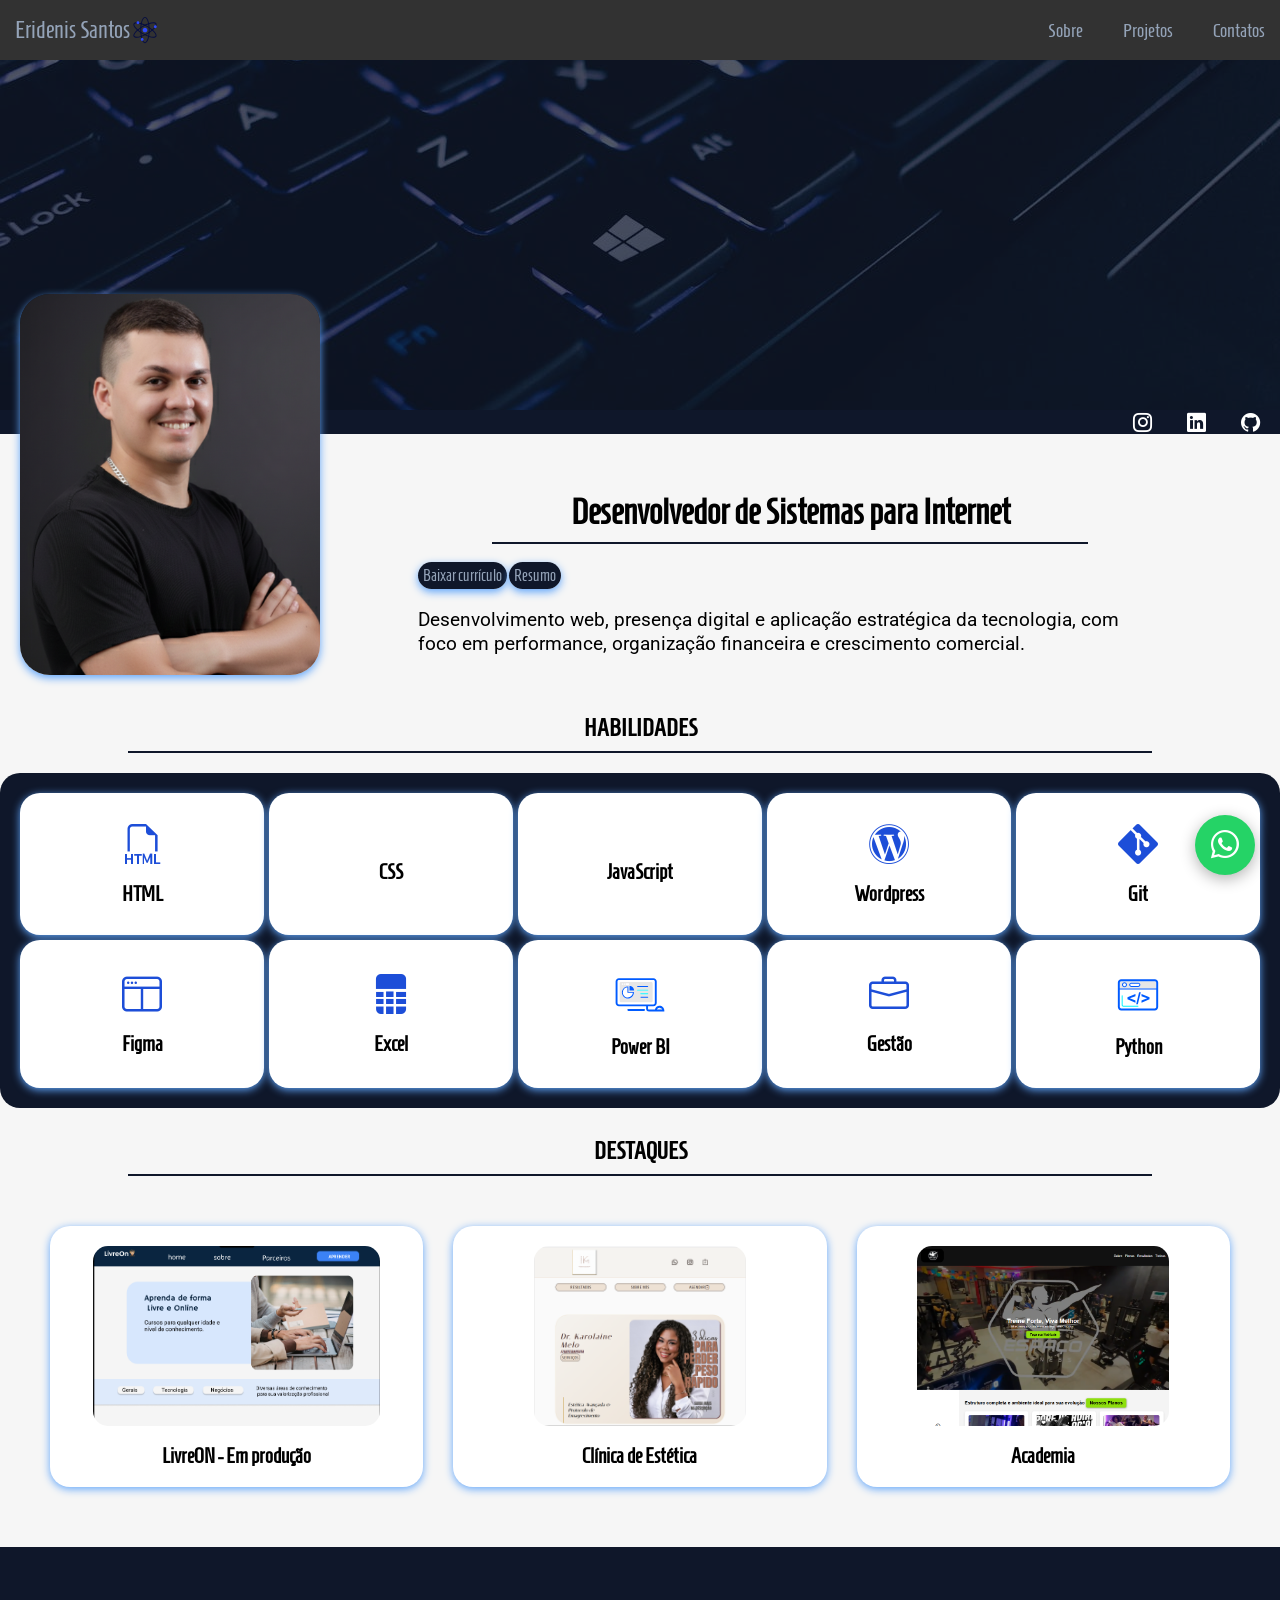
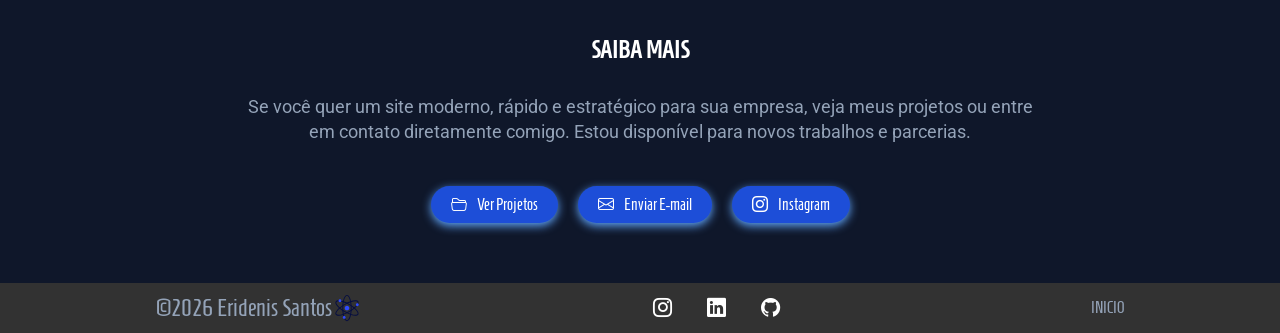
<file: index.html>
<!DOCTYPE html>
<html lang="pt-br">

<head>
    <meta charset="UTF-8">
    <meta name="viewport" content="width=device-width, initial-scale=1.0">
    <title>Eridenis Santos | Portfólio</title>
    <link rel="icon" href="/img/logo-eridenis.png" type="image/png">
    <link rel="shortcut icon" href="img/logo-eridenis.png" type="image/png">
    <meta name="description"
        content="Desenvolvedor web em Patos-PB. Criação de sites modernos, rápidos e estratégicos para empresas que querem crescer no digital. Portfólio profissional de Eridenis Santos.">
    <meta name="author" content="Eridenis Santos">
    <meta name="keywords"
        content="desenvolvedor web, criação de sites, sites institucionais, web designer Patos PB, programador frontend, HTML CSS JavaScript, Eridenis Santos">
    <meta property="og:title" content="Eridenis Santos | Desenvolvedor Web">
    <meta property="og:description"
        content="Criação de sites modernos e estratégicos para empresas crescerem no digital.">
    <meta property="og:image" content="./img/logo-eridenis.png">
    <meta property="og:url" content="https://eridenissantos.netlify.app">
    <meta property="og:type" content="website">
    <meta name="google-site-verification" content="TXZx0pOR_tNbW6c4YZ1NVXek9ramh_gL2J93fbQs8Ko" />
    <link rel="canonical" href="https://eridenisportfolio.netlify.app/">
    <!-- Bootstrap  Icons -->
    <link rel="stylesheet" href="https://cdn.jsdelivr.net/npm/bootstrap-icons@1.13.1/font/bootstrap-icons.min.css">

    <!-- Google Fonts -->
    <link
        href="https://fonts.googleapis.com/css2?family=Homenaje&family=Italianno&family=Roboto:wght@300;400;700&display=swap"
        rel="stylesheet">
    <link href="https://fonts.googleapis.com/css2?family=Italiana&display=swap" rel="stylesheet">
    <!-- CSS -->
    <link rel="stylesheet" href="css/style.css">
</head>

<body>

    <header>
        <div class="logo">
            Eridenis Santos <img class="svg" src="img/genetic-data-svgrepo-com.svg" alt="logo marca eri">
        </div>

        <nav>
            <ul>
                <li><a href="pages/sobre.html">Sobre</a></li>
                <li><a href="pages/projetos.html">Projetos</a></li>
                <li><a href="pages/contatos.html">Contatos</a></li>
            </ul>
        </nav>
    </header>

    <section class="banner">
        <img class="img-banner" src="img/hero-teclado.jpg" alt="plano de fundo teclado">
        <nav class="social">
            <a rel="noopener noreferrer" target="_blank" href="https://www.instagram.com/eridenissantos/"><i
                    class="bi bi-instagram"></i></a>
            <a rel="noopener noreferrer" target="_blank" href="https://www.linkedin.com/in/eridenissantos/"><i
                    class="bi bi-linkedin"></i></a>
            <a rel="noopener noreferrer" target="_blank" href="https://github.com/eridenissantos"><i
                    class="bi bi-github"></i></a>
        </nav>
    </section>

    <section class="hero">

        <div class="container-hero">
            <img class="img-perfil" src="img/Gemini_Generated_Image_vzcfvlvzcfvlvzcf.png"
                alt="foto de eridenis sorrindo">
            <div class="text-hero">

                <div class="divisao">
                    <h1>Desenvolvedor de Sistemas para Internet</h1>
                </div>

                <a class="btn" href="documentos/Currículo-Eridenes-JPA2026.1.pdf" download="Curriculo--eridenes">Baixar
                    currículo</a>
                <a class="btn" href="pages/sobre.html">Resumo</a>
                <p>Desenvolvimento web, presença digital e aplicação estratégica da tecnologia, com foco em performance,
                    organização financeira e crescimento comercial.</p>
            </div>

        </div>
    </section>
    <section class="habilidades">
        <div class="divisao">
            <h2>HABILIDADES</h2>
        </div>

        <div class="cards">
            <div class="card-item">
                <i class="bi bi-filetype-html"></i>
                <h2>HTML</h2>
            </div>

            <div class="card-item">
                <i class="bi bi-css"></i>
                <h2>CSS</h2>
            </div>

            <div class="card-item">
                <i class="bi bi-javascript"></i>
                <h2>JavaScript</h2>
            </div>

            <div class="card-item">
                <i class="bi bi-wordpress"></i>
                <h2>Wordpress</h2>
            </div>

            <div class="card-item">
                <i class="bi bi-git"></i>
                <h2 id="git">Git</h2>
            </div>

            <div class="card-item">
                <i class="bi bi-window-split"></i>
                <h2>Figma</h2>
            </div>

            <div class="card-item">
                <i class="bi bi-file-spreadsheet-fill"></i>
                <h2>Excel</h2>
            </div>

            <div class="card-item">
                <img class="svg" src="img/interface-control-svgrepo-com.svg" alt="dashboard">
                <h2>Power BI</h2>
            </div>

            <div class="card-item">
                <i class="bi bi-briefcase"></i>
                <h2>Gestão</h2>
            </div>

            <div class="card-item">
                <img class="svg" src="img/availability-svgrepo-com.svg" alt="figura code Python">
                <h2>Python</h2>
            </div>

        </div>
    </section>
    <div class="divisao">
        <h2>DESTAQUES</h2>
    </div>
    <section class="destaques">


        <div class="card-item">
            <a target="_blank" href="#">
                <img src="img/livreon.png" alt="foto de site livreon">
            </a>
            <h2>LivreON - Em produção</h2>
        </div>

        <div class="card-item">
            <a target="_blank" href="https://drkarolainemelo.netlify.app">
                <img src="img/siteestetica.png" alt="foto de site de estética">
            </a>
            <h2>Clínica de Estética</h2>
        </div>

        <div class="card-item">
            <a target="_blank" href="https://espacofitnes.netlify.app">
                <img src="img/site-espaço.png" alt="foto de site de academia">
            </a>
            <h2>Academia</h2>
        </div>

    </section>

    <section class="saiba-mais">
        <div class="divisao">
            <h2>SAIBA MAIS</h2>
        </div>

        <div class="container-saiba">
            <p>
                Se você quer um site moderno, rápido e estratégico para sua empresa,
                veja meus projetos ou entre em contato diretamente comigo.
                Estou disponível para novos trabalhos e parcerias.
            </p>

            <div class="acoes-saiba">

                <a href="pages/projetos.html" class="btn-saiba">
                    <i class="bi bi-folder2-open"></i>
                    Ver Projetos
                </a>

                <a href="mailto:contatoeridenes@gmail.com" class="btn-saiba">
                    <i class="bi bi-envelope"></i>
                    Enviar E-mail
                </a>

                <a href="https://www.instagram.com/eridenissantos/" target="_blank" rel="noopener noreferrer"
                    class="btn-saiba">
                    <i class="bi bi-instagram"></i>
                    Instagram
                </a>

            </div>
        </div>
    </section>
    <div>
        <a href="https://wa.me/5583981757117" class="whatsapp-float" target="_blank" rel="noopener noreferrer"
            aria-label="Falar no Whatsapp">
            <i class="bi bi-whatsapp"></i>
        </a>
    </div>
    <footer>
        <div class="logo">
            &copy;2026 Eridenis Santos <img class="svg" src="img/genetic-data-svgrepo-com.svg" alt="logo marca eri">
        </div>
        <nav class="social">
            <a rel="noopener noreferrer" target="_blank" href="https://www.instagram.com/eridenissantos/"><i
                    class="bi bi-instagram"></i></a>
            <a rel="noopener noreferrer" target="_blank" href="https://www.linkedin.com/in/eridenissantos/"><i
                    class="bi bi-linkedin"></i></a>
            <a rel="noopener noreferrer" target="_blank" href="https://github.com/eridenissantos"><i
                    class="bi bi-github"></i></a>
        </nav>
        <div>
            <a href="#">INICIO</a>
        </div>
    </footer>

</body>

</html>
</file>
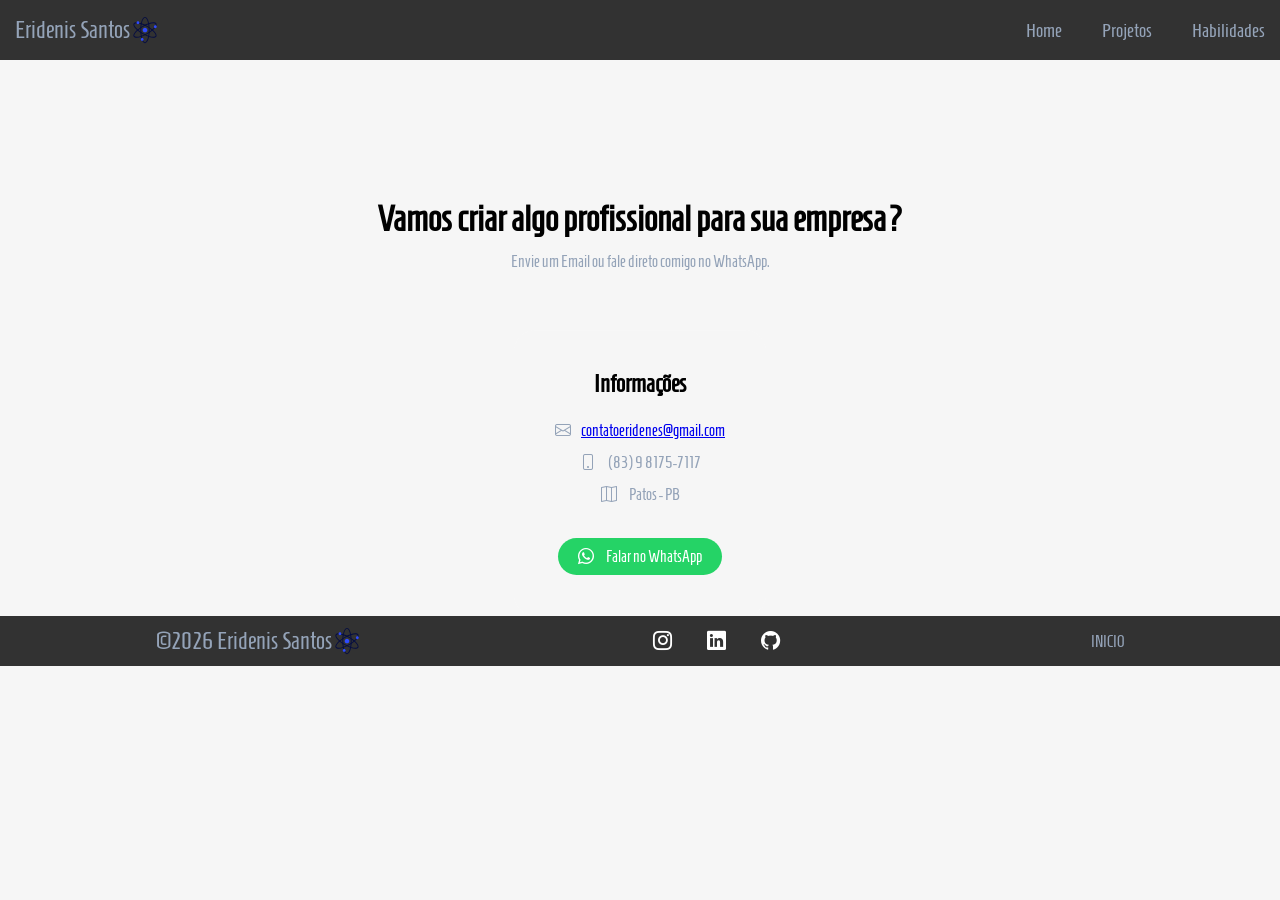
<file: pages/contatos.html>
<!DOCTYPE html>
<html lang="pt-br">

<head>
    <meta charset="UTF-8">
    <meta name="viewport" content="width=device-width, initial-scale=1.0">
    <title>Eridenis Santos | Contatos </title>
    <link rel="shortcut icon" href="../img/logo-eridenis.png" type="image/png">
    <meta name="description"
        content="Desenvolvedor web em Patos-PB. Resumo sobre experiências e habilidades de Eridenes Santos.">
    <meta name="author" content="Eridenis Santos">
    
    <!-- Bootstrap  Icons -->
    <link rel="stylesheet" href="https://cdn.jsdelivr.net/npm/bootstrap-icons@1.13.1/font/bootstrap-icons.min.css">

    <!-- Google Fonts -->
    <link href="https://fonts.googleapis.com/css2?family=Inter:wght@300;400;600&display=swap" rel="stylesheet">
    <link
        href="https://fonts.googleapis.com/css2?family=Homenaje&family=Italianno&family=Roboto:wght@300;400;700&display=swap"
        rel="stylesheet">
    <link href="https://fonts.googleapis.com/css2?family=Italiana&display=swap" rel="stylesheet">
    <!-- CSS -->
    <link rel="stylesheet" href="../css/style.css">
    <link rel="stylesheet" href="../css/contatos.css">
</head>

<body>
    <header>
        <div class="logo">
            Eridenis Santos <img class="svg" src="../img/genetic-data-svgrepo-com.svg" alt="logo marca eri">
        </div>

        <nav>
            <ul>
                <li><a href="../index.html">Home</a></li>
                <li><a href="projetos.html">Projetos</a></li>
                <li><a href="../index.html#git">Habilidades</a></li>
            </ul>
        </nav>
    </header>

    <section class="contato-hero">
        <h1>Vamos criar algo profissional para sua empresa?</h1>
        <p>Envie um Email ou fale direto comigo no WhatsApp.</p>
    </section>

    <section class="contato-container">

        <div class="contato-info">
            <h2>Informações</h2>

            <p><i class="bi bi-envelope"></i><a
                    href="mailto:seuemail@gmail.com?subject=Solicitação de Orçamento&body=Olá, quero solicitar um orçamento.">contatoeridenes@gmail.com</a>
            </p>
            <p><i class="bi bi-phone"></i> (83) 9 8175-7117</p>
            <p><i class="bi bi-map"></i> Patos - PB</p>

            <a target="_blank" rel="noopener noreferrer" href="https://wa.me/5581757117" class="btn-whats">
                <i class="bi bi-whatsapp"></i> Falar no WhatsApp
            </a>
        </div>


    </section>

    <footer>
        <div class="logo">
            &copy;2026 Eridenis Santos <img class="svg" src="../img/genetic-data-svgrepo-com.svg" alt="logo marca eri">
        </div>
        <nav class="social">
            <a rel="noopener noreferrer" target="_blank" href="https://www.instagram.com/eridenissantos/"><i
                    class="bi bi-instagram"></i></a>
            <a rel="noopener noreferrer" target="_blank" href="https://www.linkedin.com/in/eridenissantos/"><i
                    class="bi bi-linkedin"></i></a>
            <a rel="noopener noreferrer" target="_blank" href="https://github.com/eridenissantos"><i
                    class="bi bi-github"></i></a>
        </nav>
        <div>
            <a href="#">INICIO</a>
        </div>
    </footer>
</body>

</html>
</file>
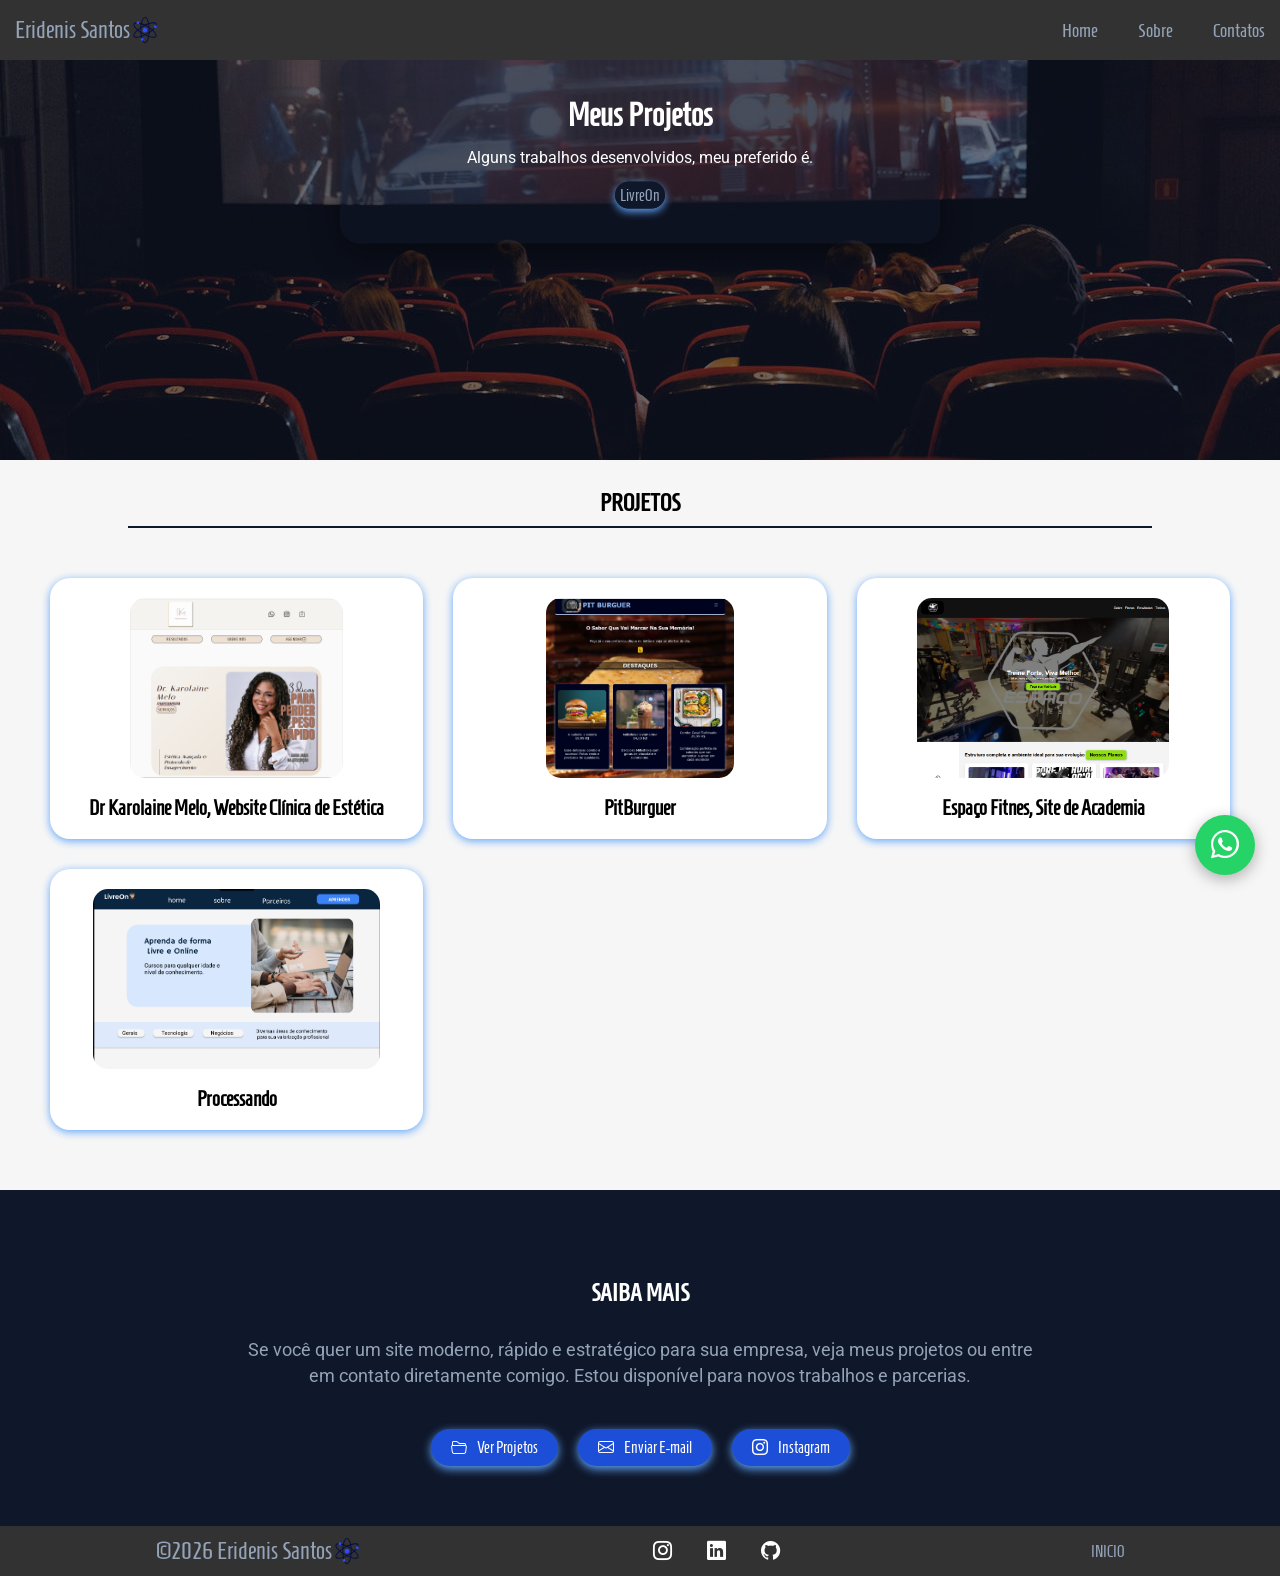
<file: pages/projetos.html>
<!DOCTYPE html>
<html lang="pt-br">

<head>
    <meta charset="UTF-8">
    <meta name="viewport" content="width=device-width, initial-scale=1.0">
    <title>Eridenis Santos | PROJETOS </title>
    <link rel="shortcut icon" href="../img/logo-eridenis.png" type="image/png">
    <meta name="description"
        content="Desenvolvedor web em Patos-PB. Apresentação de projetos raelizados, design, programação.">
    <meta name="author" content="Eridenis Santos">
    
    <!-- Bootstrap  Icons -->
    <link rel="stylesheet" href="https://cdn.jsdelivr.net/npm/bootstrap-icons@1.13.1/font/bootstrap-icons.min.css">

    <!-- Google Fonts -->
    <link href="https://fonts.googleapis.com/css2?family=Inter:wght@300;400;600&display=swap" rel="stylesheet">
    <link
        href="https://fonts.googleapis.com/css2?family=Homenaje&family=Italianno&family=Roboto:wght@300;400;700&display=swap"
        rel="stylesheet">
    <link href="https://fonts.googleapis.com/css2?family=Italiana&display=swap" rel="stylesheet">
    <!-- CSS -->
    <link rel="stylesheet" href="../css/style.css">
    <link rel="stylesheet" href="../css/projetos.css">
</head>

<body>
    <header>
        <div class="logo">
            Eridenis Santos <img class="svg" src="../img/genetic-data-svgrepo-com.svg" alt="logo marca eri">
        </div>

        <nav>
            <ul>
                <li><a href="../index.html">Home</a></li>
                <li><a href="sobre.html">Sobre</a></li>
                <li><a href="contatos.html">Contatos</a></li>
            </ul>
        </nav>
    </header>
    <section class="banner">
        <img class="img-banner" src="../img/cinema-projetos.jpg" alt="plano de fundo teclado">

        <div class="banner-card">
            <h1>Meus Projetos</h1>
            <p>Alguns trabalhos desenvolvidos, meu preferido é.</p>
            <a href="#LIVREON" class="btn">LivreOn</a>
        </div>
    </section>
    <section class="habilidades">
        <div class="divisao">
            <h2>PROJETOS</h2>
        </div>

        <section class="destaques">


        <div class="card-item">
            <a target="_blank" href="https://drkarolainemelo.netlify.app">
                <img src="../img/siteestetica.png" alt="foto de site de estética">
            </a>
            <h2>Dr Karolaine Melo, Website Clínica de Estética</h2>
        </div>

        <div class="card-item">
            <a target="_blank" href="#">
                <img src="../img/Captura de tela 2026-02-27 224301.png" alt="foto de site de estética">
            </a>
            <h2>PitBurguer</h2>
        </div>

        <div class="card-item">
            <a target="_blank" href="https://espacofitnes.netlify.app">
                <img src="../img/site-espaço.png" alt="foto de site de estética">
            </a>
            <h2>Espaço Fitnes, Site de Academia</h2>
        </div>
        <div class="card-item">
            <a target="_blank" href="#">
                <img src="../img/livreon.png" alt="foto de site livreon">
            </a>
            <h2>Processando</h2>
        </div>

        
    </section>

    <section class="saiba-mais">
        <div class="divisao">
            <h2>SAIBA MAIS</h2>
        </div>

        <div class="container-saiba">
            <p>
                Se você quer um site moderno, rápido e estratégico para sua empresa,
                veja meus projetos ou entre em contato diretamente comigo.
                Estou disponível para novos trabalhos e parcerias.
            </p>
            <div class="acoes-saiba">

                <a href="projetos.html" class="btn-saiba">
                    <i class="bi bi-folder2-open"></i>
                    Ver Projetos
                </a>

                <a href="mailto:contatoeridenes@gmail.com" class="btn-saiba">
                    <i class="bi bi-envelope"></i>
                    Enviar E-mail
                </a>

                <a href="https://www.instagram.com/eridenissantos/" target="_blank" rel="noopener noreferrer"
                    class="btn-saiba">
                    <i class="bi bi-instagram"></i>
                    Instagram
                </a>

            </div>
        </div>
    </section>
    <div>
        <a href="https://wa.me/5583981757117" class="whatsapp-float" target="_blank" rel="noopener noreferrer"
            aria-label="Falar no Whatsapp">
            <i class="bi bi-whatsapp"></i>
        </a>
    </div>
    <footer>
        <div class="logo">
            &copy;2026 Eridenis Santos <img class="svg" src="../img/genetic-data-svgrepo-com.svg" alt="logo marca eri">
        </div>
        <nav class="social">
            <a rel="noopener noreferrer" target="_blank" href="https://www.instagram.com/eridenissantos/"><i
                    class="bi bi-instagram"></i></a>
            <a rel="noopener noreferrer" target="_blank" href="https://www.linkedin.com/in/eridenissantos/"><i
                    class="bi bi-linkedin"></i></a>
            <a rel="noopener noreferrer" target="_blank" href="https://github.com/eridenissantos"><i
                    class="bi bi-github"></i></a>
        </nav>
        <div>
            <a href="#">INICIO</a>
        </div>
    </footer>

</body>

</html>
</file>
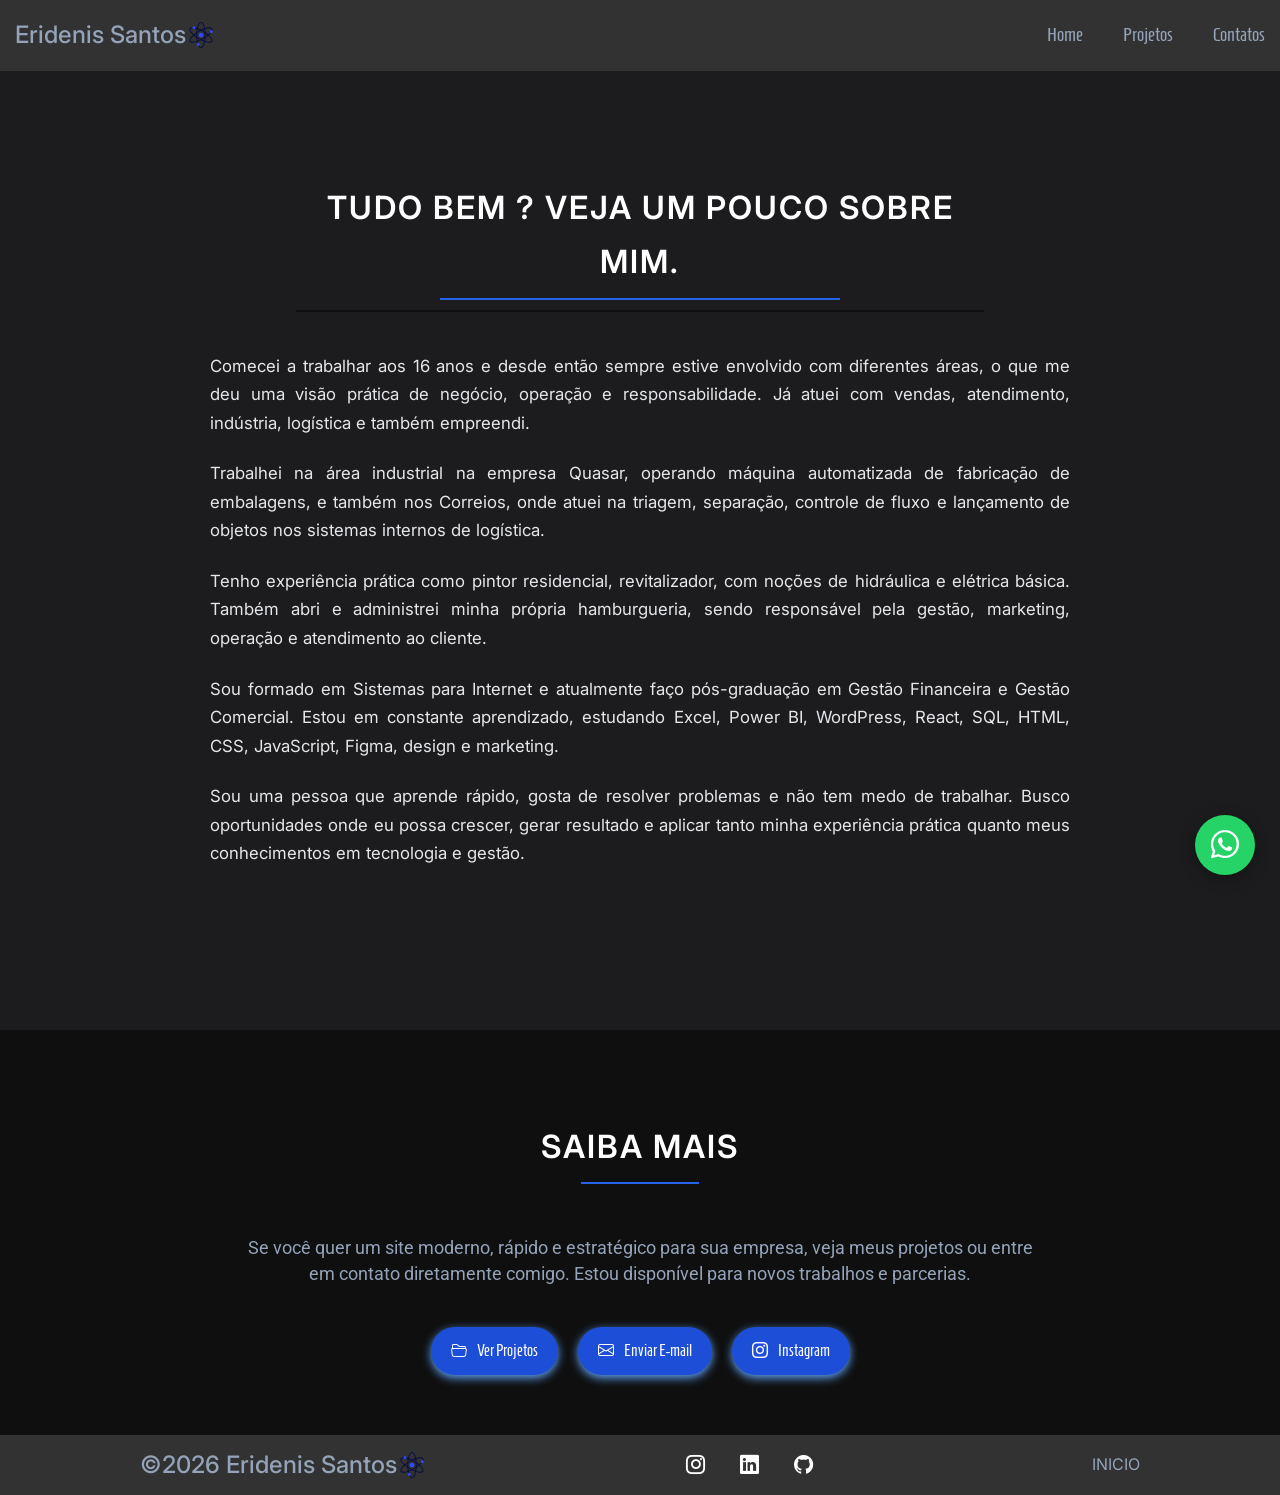
<file: pages/sobre.html>
<!DOCTYPE html>
<html lang="pt-br">

<head>
    <meta charset="UTF-8">
    <meta name="viewport" content="width=device-width, initial-scale=1.0">
    <title>Eridenis Santos | SOBRE </title>
    <link rel="shortcut icon" href="../img/logo-eridenis.png" type="image/png">
    <meta name="description"
        content="Desenvolvedor web em Patos-PB. Resumo sobre experiências e habilidades de Eridenes Santos.">
    <meta name="author" content="Eridenis Santos">
    
    <!-- Bootstrap  Icons -->
    <link rel="stylesheet" href="https://cdn.jsdelivr.net/npm/bootstrap-icons@1.13.1/font/bootstrap-icons.min.css">

    <!-- Google Fonts -->
     <link href="https://fonts.googleapis.com/css2?family=Inter:wght@300;400;600&display=swap" rel="stylesheet">
    <link
        href="https://fonts.googleapis.com/css2?family=Homenaje&family=Italianno&family=Roboto:wght@300;400;700&display=swap"
        rel="stylesheet">
    <link href="https://fonts.googleapis.com/css2?family=Italiana&display=swap" rel="stylesheet">
    <!-- CSS -->
    <link rel="stylesheet" href="../css/style.css">
    <link rel="stylesheet" href="../css/sobre.css">
</head>

<body>
    <header>
        <div class="logo">
            Eridenis Santos <img class="svg" src="../img/genetic-data-svgrepo-com.svg" alt="logo marca eri">
        </div>

        <nav>
            <ul>
                <li><a href="../index.html">Home</a></li>
                <li><a href="projetos.html">Projetos</a></li>
                <li><a href="contatos.html">Contatos</a></li>
            </ul>
        </nav>
    </header>

    <main>
        <div class="divisao">
            <h2>TUDO BEM ? VEJA UM POUCO SOBRE MIM.</h2>
        </div>

        <p>Comecei a trabalhar aos 16 anos e desde então sempre estive envolvido com diferentes áreas, o que me deu uma
            visão prática de negócio, operação e responsabilidade. Já atuei com vendas, atendimento, indústria,
            logística e também empreendi.
        </p>

        <p>Trabalhei na área industrial na empresa Quasar, operando máquina automatizada de fabricação de embalagens, e
            também nos Correios, onde atuei na triagem, separação, controle de fluxo e lançamento de objetos nos
            sistemas internos de logística.
        </p>

        <p>Tenho experiência prática como pintor residencial, revitalizador, com noções de hidráulica e elétrica
            básica. Também abri e administrei minha própria hamburgueria, sendo responsável pela gestão, marketing,
            operação e atendimento ao cliente.
        </p>

        <p>
            Sou formado em Sistemas para Internet e atualmente faço pós-graduação em Gestão Financeira e Gestão
            Comercial. Estou em constante aprendizado, estudando Excel, Power BI, WordPress, React, SQL, HTML, CSS,
            JavaScript, Figma, design e marketing.
        </p>
        <p>
            Sou uma pessoa que aprende rápido, gosta de resolver problemas e não tem medo de trabalhar. Busco
            oportunidades onde eu possa crescer, gerar resultado e aplicar tanto minha experiência prática quanto meus
            conhecimentos em tecnologia e gestão.
        </p>

    </main>
    <section class="saiba-mais">
        <div class="divisao">
            <h2>SAIBA MAIS</h2>
        </div>

        <div class="container-saiba">
            <p>
                Se você quer um site moderno, rápido e estratégico para sua empresa,
                veja meus projetos ou entre em contato diretamente comigo.
                Estou disponível para novos trabalhos e parcerias.
            </p>
            <div class="acoes-saiba">

                <a href="projetos.html" class="btn-saiba">
                    <i class="bi bi-folder2-open"></i>
                    Ver Projetos
                </a>

                <a href="mailto:contatoeridenes@gmail.com" class="btn-saiba">
                    <i class="bi bi-envelope"></i>
                    Enviar E-mail
                </a>

                <a href="https://www.instagram.com/eridenissantos/" target="_blank" rel="noopener noreferrer"
                    class="btn-saiba">
                    <i class="bi bi-instagram"></i>
                    Instagram
                </a>

            </div>
        </div>
    </section>
    <div>
        <a href="https://wa.me/5583981757117" class="whatsapp-float" target="_blank" rel="noopener noreferrer"
            aria-label="Falar no Whatsapp">
            <i class="bi bi-whatsapp"></i>
        </a>
    </div>
    <footer>
        <div class="logo">
            &copy;2026 Eridenis Santos <img class="svg" src="../img/genetic-data-svgrepo-com.svg" alt="logo marca eri">
        </div>
        <nav class="social">
            <a rel="noopener noreferrer" target="_blank" href="https://www.instagram.com/eridenissantos/"><i
                    class="bi bi-instagram"></i></a>
            <a rel="noopener noreferrer" target="_blank" href="https://www.linkedin.com/in/eridenissantos/"><i
                    class="bi bi-linkedin"></i></a>
            <a rel="noopener noreferrer" target="_blank" href="https://github.com/eridenissantos"><i
                    class="bi bi-github"></i></a>
        </nav>
        <div>
            <a href="#">INICIO</a>
        </div>
    </footer>

</body>

</html>
</file>
<file: css/style.css>
* {
    margin: 0;
    padding: 0;
    box-sizing: border-box;
}

:root {
    --black: #0f172a;
    --blue: #1D4ED8;
    --blue-light: #60A5FA;
    --gray: #94a3b8;
    --white: #ffffff;
    --preto: #323232;
    --font-homenaje: "Homenaje", sans-serif;
    --font-italianno: "Italianno", cursive;
    --font-roboto: "Roboto", sans-serif;
    --font-italiana: "Italiana", sans-serif;
}

body {
    font-family: var(--font-homenaje);
    background-color: #f6f6f6;
}

/*cabeçalho=========
=============================
==================================cabeçalho*/

header {
    display: flex;
    justify-content: space-between;
    background-color: var(--preto);
    align-items: center;
    padding: 15px;
    width: 100%;
    height: auto;
}

.logo{
    font-family: var(--font-italianna);
    font-size: 1.5rem;
    font-weight: 500;
    color: var(--gray);
    display: flex;
    align-items: center;
}
.logo img{
    width: 30px;
    height: auto;
}

header ul {
    display: flex;
    gap: 40px;
    list-style: none;
}

header a {
    font-family: var(--font-homenaje);
    font-size: 1.2rem;
    text-decoration: none;
    color: var(--gray);
    font-weight: 500;
    transition: 0.3s;
}

header a:hover {
    color: var(--blue-light);
    text-shadow: 0 2px 5px var(--blue-light);
}

/*cabeçalho final ==================
====================================
=================cabeçalho*/

/*banner apresentação*/
.banner {
    background-color: var(--black);
    width: 100%;
    height: auto;
}

.img-banner {
    width: 100%;
    object-fit: cover;
    height: 350px;
    opacity: 0.3;
}

.social {
    display: flex;
    gap: 15px;
    justify-content: right;
}

.social i {
    font-size: 1.2rem;
    color: var(--white);
    margin-right: 20px;
    transition: 0.2s ease;
}

.social i:hover {
    font-size: 1.25rem;
    color: var(--blue-light);
}

section.hero {
    width: 100%;
    padding: 10px 20px;
    height: auto;
}

.container-hero {
    display: flex;
    align-items: center;
    width: 100%;
}

.img-perfil {
    width: 300px;
    height: auto;
    border-radius: 30px;
    position: relative;
    margin-top: -150px;
    box-shadow: 0 3px 8px var(--blue-light);
}

.text-hero {
    max-width: 60%;
    line-height: 1.5rem;
    display: block;
    margin: auto;
}

.text-hero h1 {
    font-family: var(--font-homenaje);
    font-size: 2.2rem;
    font-weight: 600;
    line-height: 40px;
}
.text-hero p{
    font-size: 1.2rem;
    margin-top: 20px;
    font-family: var(--font-roboto);
}

.divisao {
    padding: 10px;
    border-bottom: 2px solid var(--black);
    text-align: center;
    margin: 20px auto;
    width: 80%;
}
.btn{
    padding: 5px;
    border: none;
    background-color: var(--black);
    border-radius: 30px;
    color: var(--gray);
    box-shadow: 0 3px 8px var(--blue-light);
    text-decoration: none;
    transition: 0.2s;
}
.btn:hover{
    color: var(--blue-light);
    padding: 6px;
}
/*======================
final apresentação banner=
======================*/

/* ===========================
   CARDS - HABILIDADES
=========================== */

.cards{
    display: grid;
    grid-template-columns: repeat(auto-fit, minmax(205px, 1fr));
    gap: 5px;
    padding: 20px;
    text-align: center;
    background-color: var(--black);
    border-radius: 20px;
}

/* Ícones */
.cards i{
    font-size: 2.5rem;
    color: var(--blue);
    transition: 0.3s ease;
}

/* Card individual */
.card-item{
    display: flex;
    flex-direction: column;
    align-items: center;
    justify-content: center;
    gap: 15px;
    padding: 30px;
    border-radius: 20px;
    background-color: var(--white);
    box-shadow: 0 2px 8px var(--blue-light);
    transition: 0.3s ease;
}

/* Hover efeito profissional */
.card-item:hover{
    transform: translateY(-6px);
    box-shadow: 0 6px 20px var(--blue-light);
}

.card-item:hover i{
    transform: scale(1.1);
    color: var(--blue-light);
}

/* Título do card */
.card-item h2{
    font-family: var(--font-homenaje);
    font-size: 1.3rem;
    font-weight: 600;
}

/*===============================
        Destaques
================================= 
*/
.destaques{
    display: grid;
    grid-template-columns: repeat(auto-fit, minmax(280px, 1fr));
    gap: 30px;
    margin: 50px; 
}
.destaques .card-item{
    padding: 20px;
    text-align: center;
}
.destaques .card-item img{
    width: 100%;
    height: 180px;
    object-fit: cover;
    border-radius: 15px;
    transition: 0.2s ease;
}
.destaques .card-item img:hover{
    transform: scale(1.05);
    box-shadow: 0 2px 4px var(--blue-light);
}


/*===============================
        Destaques-final
================================= 
*/
.svg{
    width: 50px;
    height: 50px;
    transition: 0.3s ease;
}
.svg:hover{
    transform: scale(1.1);
    color: var(--blue-light);
}

/* ===============================
        SAIBA MAIS================================= */

.saiba-mais {
    background-color: var(--black);
    padding: 60px 20px;
    margin-top: 60px;
    color: var(--white);
}

.container-saiba {
    max-width: 800px;
    margin: auto;
    text-align: center;
}

.container-saiba p {
    font-family: var(--font-roboto);
    font-size: 1.1rem;
    color: var(--gray);
    line-height: 1.6rem;
    margin-bottom: 40px;
}

.acoes-saiba {
    display: flex;
    justify-content: center;
    gap: 20px;
    flex-wrap: wrap;
}

.btn-saiba {
    display: flex;
    align-items: center;
    gap: 10px;
    padding: 10px 20px;
    border-radius: 30px;
    background-color: var(--blue);
    color: var(--white);
    text-decoration: none;
    font-family: var(--font-homenaje);
    transition: 0.3s ease;
    box-shadow: 0 3px 10px var(--blue-light);
}

.btn-saiba:hover {
    background-color: var(--blue-light);
    transform: translateY(-4px);
}
/*===================
==================footer*/
footer{
    background-color: var(--preto);
    color: var(--gray);
    display: flex;
    align-items: center;
    width: 100%;
    justify-content: space-around;
    padding: 10px;
}
footer a{
    text-decoration: none;
    color: var(--gray);

}

/*botão flutuante*/

.whatsapp-float {
    position: fixed;
    bottom: 25px;
    right: 25px;
    width: 60px;
    height: 60px;
    background-color: #25D366;
    color: white;
    border-radius: 50%;
    display: flex;
    align-items: center;
    justify-content: center;
    font-size: 28px;
    text-decoration: none;
    box-shadow: 0 4px 15px rgba(0,0,0,0.3);
    z-index: 999;
    transition: 0.3s ease;
}

.whatsapp-float:hover {
    transform: scale(1.1);
    box-shadow: 0 6px 20px rgba(0,0,0,0.4);
}


/*mobile============================
============================================mobile*/
@media (max-width: 670px) {
    header {
        flex-direction: column;
        gap: 20px;
    }

    .container-hero {
        display: flex;
        flex-direction: column;
        justify-content: center;
        align-items: center;
        gap: 15px;
        text-align: center;
    }

    .text-hero {
        max-width: 80%;
        line-height: 2rem;
    }

    .text-hero h1 {
        font-family: var(--font-italiana);
        font-size: 1.5rem;
        font-weight: 600;
    }

    .social {
        background-color: #f6f6f6;
        justify-content: center;
    }

    .social i {
        color: #0f172a;
    }

    .img-perfil {
        width: 200px;
        margin-top: -330px;
        margin-bottom: 30px;
    }
    .destaques{
        grid-template-columns: 1fr;
    }
}
</file>
<file: css/contatos.css>
/* ================= CONTATO ================= */

.contato-hero {
    padding: 140px 6% 60px 6%;
    text-align: center;
}

.contato-hero h1 {
    font-size: 2.2rem;
    margin-bottom: 15px;
}

.contato-hero p {
    color: var(--gray);
}

.contato-container {
    display: flex;
    flex-direction: column;
    justify-content: center;
    align-items: center;
}

.contato-info {
    background: var(--card);
    padding: 40px;
    border-radius: 20px;
    border: 1px solid rgba(255,255,255,0.05);
    text-align: center;
}

.contato-info h2 {
    margin-bottom: 25px;
}

.contato-info p {
    margin-bottom: 15px;
    color: var(--gray);
}

.contato-info i {
    color: var(--primary-light);
    margin-right: 10px;
}

.btn-whats {
    display: inline-block;
    margin-top: 20px;
    background: #25D366;
    padding: 10px 20px;
    border-radius: 30px;
    color: white;
    text-decoration: none;
    transition: 0.3s;
}

.btn-whats:hover {
    transform: translateY(-3px);
}

@media(max-width: 900px){
    .contato-container {
        display: grid;
        grid-template-columns: 1fr;
    }
}
</file>
<file: css/projetos.css>
.banner {
    position: relative; /* ESSENCIAL */
    width: 100%;
    height: 400px;
    overflow: hidden;
}

.img-banner {
    width: 100%;
    height: 100%;
    object-fit: cover;
    opacity: 0.4;
}

/* CARD CENTRAL */
.banner-card {
    position: absolute;
    top: 90px;
    left: 50%;
    transform: translate(-50%, -50%);

    background: rgba(15, 23, 42, 0.4);
    padding: 40px;
    border-radius: 20px;
    text-align: center;
    color: white;
    max-width: 600px;
    width: 90%;
    box-shadow: 0 10px 30px rgba(0,0,0,0.4);
}

.banner-card h1 {
    font-size: 2rem;
    margin-bottom: 15px;
}

.banner-card p {
    font-family: var(--font-roboto);
    margin-bottom: 20px;
}
</file>
<file: css/sobre.css>
/* ===== RESET ===== */
* {
    margin: 0;
    padding: 0;
    box-sizing: border-box;
}

/* ===== VARIÁVEIS ===== */
:root {
    --black: #0f0f0f;
    --gray-dark: #1c1c1e;
    --gray-medium: #6b7280;
    --gray-light: #e5e7eb;
    --white: #ffffff;
    --accent: #2563eb;
}

/* ===== BODY ===== */
body {
    font-family: 'Inter', sans-serif;
    background: var(--gray-dark);
    color: var(--gray-light);
    line-height: 1.7;
}

/* ===== MAIN ===== */
main {
    max-width: 900px;
    margin: 0 auto;
    padding: 80px 20px;
}

/* ===== TÍTULO ===== */
.divisao {
    margin-bottom: 40px;
    text-align: center;
}

.divisao h2 {
    font-size: 2rem;
    font-weight: 600;
    letter-spacing: 2px;
    text-transform: uppercase;
    color: var(--white);
    position: relative;
    display: inline-block;
    padding-bottom: 10px;
}

/* Linha elegante abaixo do título */
.divisao h2::after {
    content: "";
    width: 60%;
    height: 2px;
    background: var(--accent);
    position: absolute;
    left: 20%;
    bottom: 0;
}

/* ===== PARÁGRAFOS ===== */
main p {
    margin-bottom: 22px;
    font-size: 1.05rem;
    color: var(--gray-light);
    text-align: justify;
}

/* ===== RESPONSIVIDADE ===== */
@media (max-width: 768px) {

    main {
        padding: 60px 18px;
    }

    .divisao h2 {
        font-size: 1.5rem;
        letter-spacing: 1px;
    }

    main p {
        font-size: 1rem;
        text-align: left;
    }
}

@media (max-width: 480px) {

    main {
        padding: 50px 15px;
    }

    .divisao h2 {
        font-size: 1.3rem;
    }
}
</file>
